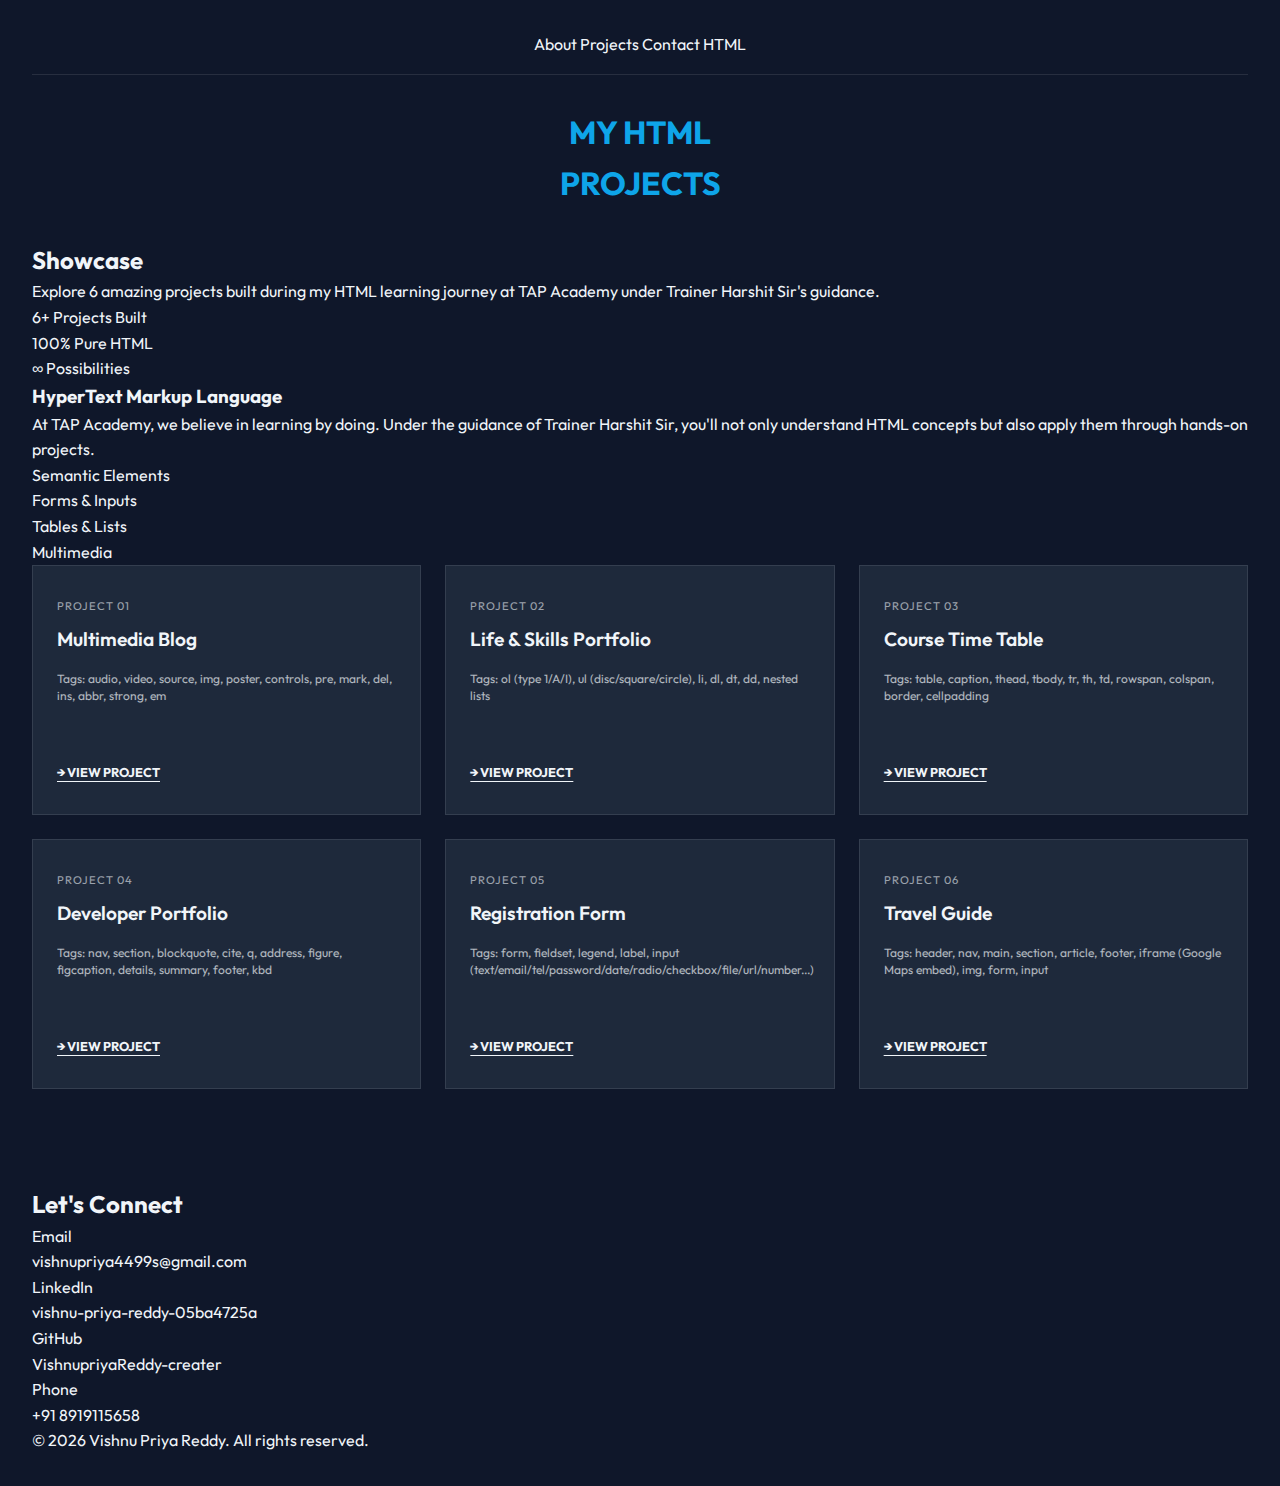
<file: index.html>
<!doctype html>
<html lang="en">
  <head>
    <meta charset="UTF-8" />
    <meta name="viewport" content="width=device-width, initial-scale=1.0" />
    <title>HTML Projects Page</title>

    <link rel="stylesheet" href="styles.css" />
  </head>

    <div class="container">
      <main class="main-content">
        <header>
          <nav>
            <a href="#about" title="About">About</a>
            <a href="#projects" title="Projects">Projects</a>
            <a href="#contact" title="Contact">Contact</a>
            <a href="#html" title="HTML">HTML</a>
          </nav>
        </header>

        <section id="about">
          <div>
            <h1>My HTML<br />Projects</h1>
            <h2>Showcase</h2>
            <p>
              Explore 6 amazing projects built during my HTML learning journey
              at TAP Academy under Trainer Harshit Sir's guidance.
            </p>
          </div>
          <div>
            <div>
              <span>6+</span>
              <span>Projects Built</span>
            </div>
            <div>
              <span>100%</span>
              <span>Pure HTML</span>
            </div>
            <div>
              <span>∞</span>
              <span>Possibilities</span>
            </div>
          </div>
        </section>

        <section id="html">
          <div>
            <h3>HyperText Markup Language</h3>
            <p>
              At TAP Academy, we believe in learning by doing. Under the
              guidance of Trainer Harshit Sir, you'll not only understand HTML
              concepts but also apply them through hands-on projects.
            </p>
            <div>
              <div>Semantic Elements</div>
              <div>Forms & Inputs</div>
              <div>Tables & Lists</div>
              <div>Multimedia</div>
            </div>
          </div>
        </section>

        <section class="projects-grid" id="projects">
          <a href="project1.html" class="project-card" target="_blank">
            <div>
              <div class="project-number">Project 01</div>
              <div class="project-title">Multimedia Blog</div>
              <div class="project-tags">
                Tags: audio, video, source, img, poster, controls, pre, mark,
                del, ins, abbr, strong, em
              </div>
            </div>
            <div class="view-project-link">→ View Project</div>
          </a>

          <a href="project2.html" class="project-card" target="_blank">
            <div>
              <div class="project-number">Project 02</div>
              <div class="project-title">Life & Skills Portfolio</div>
              <div class="project-tags">
                Tags: ol (type 1/A/I), ul (disc/square/circle), li, dl, dt, dd,
                nested lists
              </div>
            </div>
            <div class="view-project-link">→ View Project</div>
          </a>

          <a href="project3.html" class="project-card" target="_blank">
            <div>
              <div class="project-number">Project 03</div>
              <div class="project-title">Course Time Table</div>
              <div class="project-tags">
                Tags: table, caption, thead, tbody, tr, th, td, rowspan,
                colspan, border, cellpadding
              </div>
            </div>
            <div class="view-project-link">→ View Project</div>
          </a>

          <a href="project4.html" class="project-card" target="_blank">
            <div>
              <div class="project-number">Project 04</div>
              <div class="project-title">Developer Portfolio</div>
              <div class="project-tags">
                Tags: nav, section, blockquote, cite, q, address, figure,
                figcaption, details, summary, footer, kbd
              </div>
            </div>
            <div class="view-project-link">→ View Project</div>
          </a>

          <a href="project5.html" class="project-card" target="_blank">
            <div>
              <div class="project-number">Project 05</div>
              <div class="project-title">Registration Form</div>
              <div class="project-tags">
                Tags: form, fieldset, legend, label, input
                (text/email/tel/password/date/radio/checkbox/file/url/number...)
              </div>
            </div>
            <div class="view-project-link">→ View Project</div>
          </a>

          <a href="project6.html" class="project-card" target="_blank">
            <div>
              <div class="project-number">Project 06</div>
              <div class="project-title">Travel Guide</div>
              <div class="project-tags">
                Tags: header, nav, main, section, article, footer, iframe
                (Google Maps embed), img, form, input
              </div>
            </div>
            <div class="view-project-link">→ View Project</div>
          </a>
        </section>

        <footer id="contact">
          <h2>Let's Connect</h2>
          <div>
            <div>
              <p>Email</p>
              <a href="mailto:vishnupriya4499s@gmail.com" target="_blank">
                vishnupriya4499s@gmail.com</a
              >
            </div>
            <div>
              <p>LinkedIn</p>
              <a
                href="https://www.linkedin.com/in/vishnu-priya-reddy-05ba4725a/"
                target="_blank"
                >vishnu-priya-reddy-05ba4725a</a
              >
            </div>
            <div>
              <p>GitHub</p>

              <a
                href="https://github.com/VishnupriyaReddy-creater"
                target="_blank"
                >VishnupriyaReddy-creater</a
              >
            </div>
            <div>
              <p>Phone</p>
              <p>+91 8919115658</p>
            </div>
          </div>
          <div>
            &copy; 2026 Vishnu Priya Reddy. All rights reserved.
          </div>
        </footer>
      </main>
    </div>
  </body>
</html>
</file>
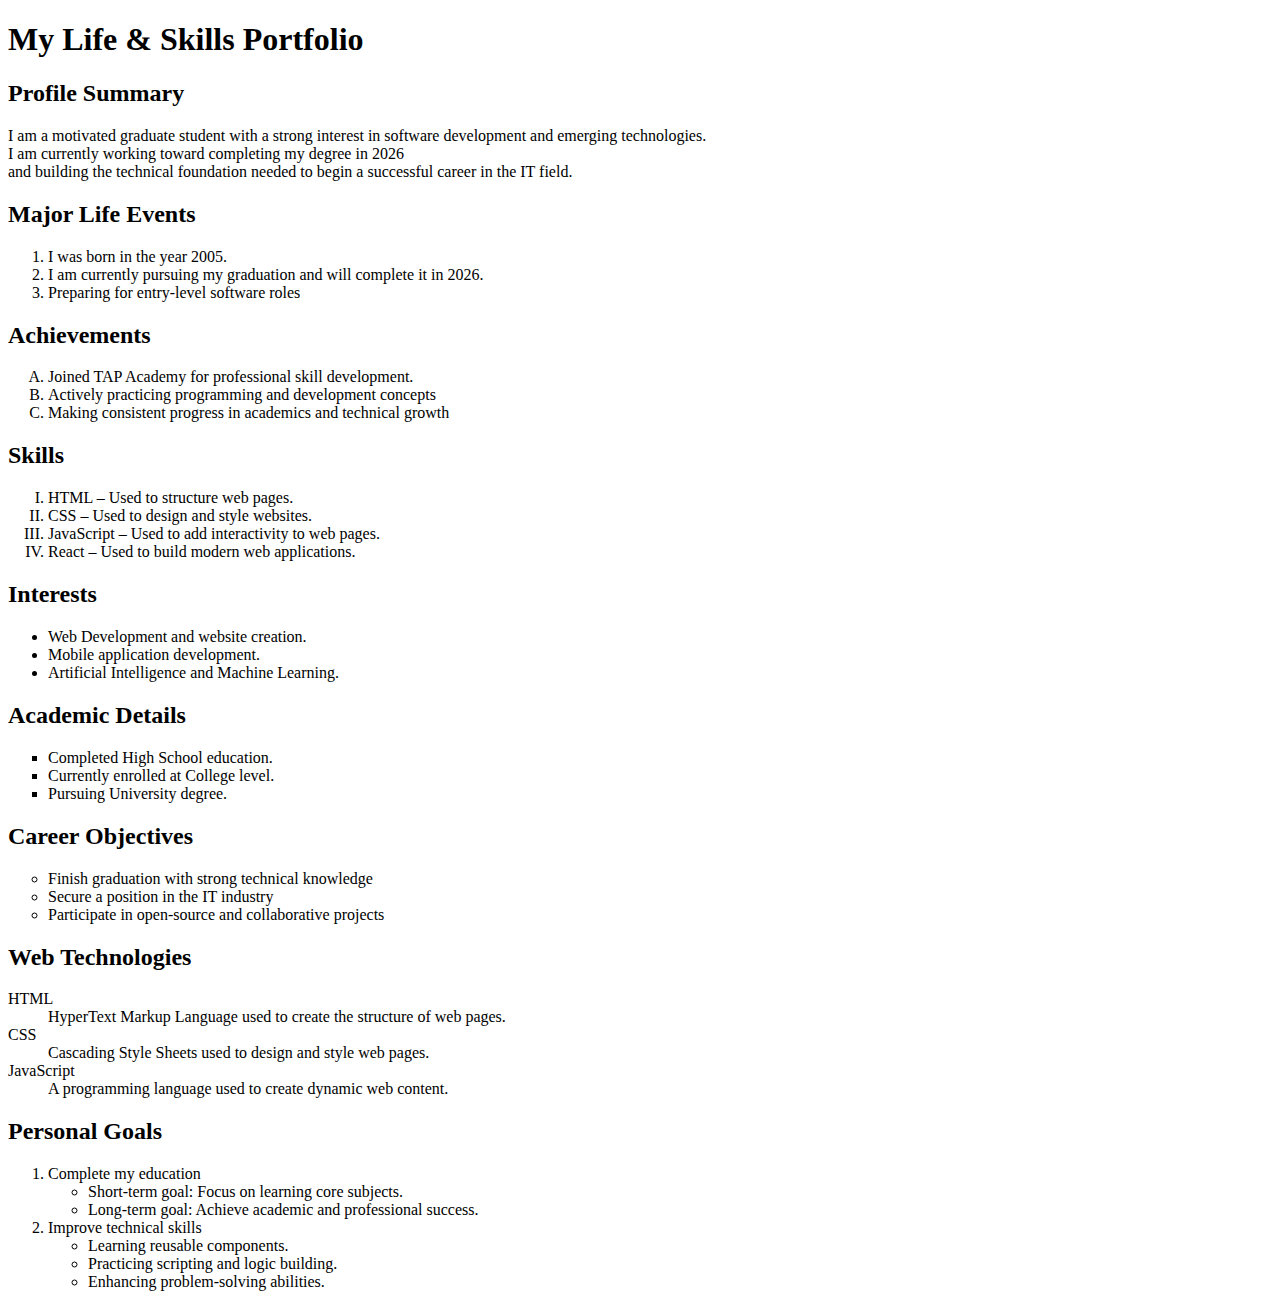
<file: project2.html>
<!doctype html>
<html lang="en">
  <head>
    <meta charset="UTF-8" />
    <meta name="viewport" content="width=device-width, initial-scale=1.0" />
    <title>About Myself</title>
  </head>
  <body>
    <h1>My Life & Skills Portfolio</h1>
    <h2>Profile Summary</h2>
    <p>
      I am a motivated graduate student with a strong interest in software
      development and emerging technologies. <br />I am currently working toward
      completing my degree in 2026 <br />and building the technical foundation
      needed to begin a successful career in the IT field.
    </p>
    <h2>Major Life Events</h2>
    <ol>
      <li>I was born in the year 2005.</li>
      <li>
        I am currently pursuing my graduation and will complete it in 2026.
      </li>
      <li>Preparing for entry-level software roles</li>
    </ol>

    <h2>Achievements</h2>
    <ol type="A">
      <li>Joined TAP Academy for professional skill development.</li>
      <li>Actively practicing programming and development concepts</li>
      <li>Making consistent progress in academics and technical growth</li>
    </ol>

    <h2>Skills</h2>
    <ol type="I">
      <li>HTML – Used to structure web pages.</li>
      <li>CSS – Used to design and style websites.</li>
      <li>JavaScript – Used to add interactivity to web pages.</li>
      <li>React – Used to build modern web applications.</li>
    </ol>

    <h2>Interests</h2>
    <ul>
      <li>Web Development and website creation.</li>
      <li>Mobile application development.</li>
      <li>Artificial Intelligence and Machine Learning.</li>
    </ul>

    <h2>Academic Details</h2>
    <ul type="square">
      <li>Completed High School education.</li>
      <li>Currently enrolled at College level.</li>
      <li>Pursuing University degree.</li>
    </ul>

    <h2>Career Objectives</h2>
    <ul type="circle">
      <li>Finish graduation with strong technical knowledge</li>
      <li>Secure a position in the IT industry</li>
      <li>Participate in open-source and collaborative projects</li>
    </ul>

    <h2>Web Technologies</h2>
    <dl>
      <dt>HTML</dt>
      <dd>
        HyperText Markup Language used to create the structure of web pages.
      </dd>
      <dt>CSS</dt>
      <dd>Cascading Style Sheets used to design and style web pages.</dd>
      <dt>JavaScript</dt>
      <dd>A programming language used to create dynamic web content.</dd>
    </dl>

    <h2>Personal Goals</h2>
    <ol>
      <li>
        Complete my education
        <ul>
          <li>Short-term goal: Focus on learning core subjects.</li>
          <li>Long-term goal: Achieve academic and professional success.</li>
        </ul>
      </li>
      <li>
        Improve technical skills
        <ul>
          <li>Learning reusable components.</li>
          <li>Practicing scripting and logic building.</li>
          <li>Enhancing problem-solving abilities.</li>
        </ul>
      </li>
    </ol>
  </body>
</html>
</file>
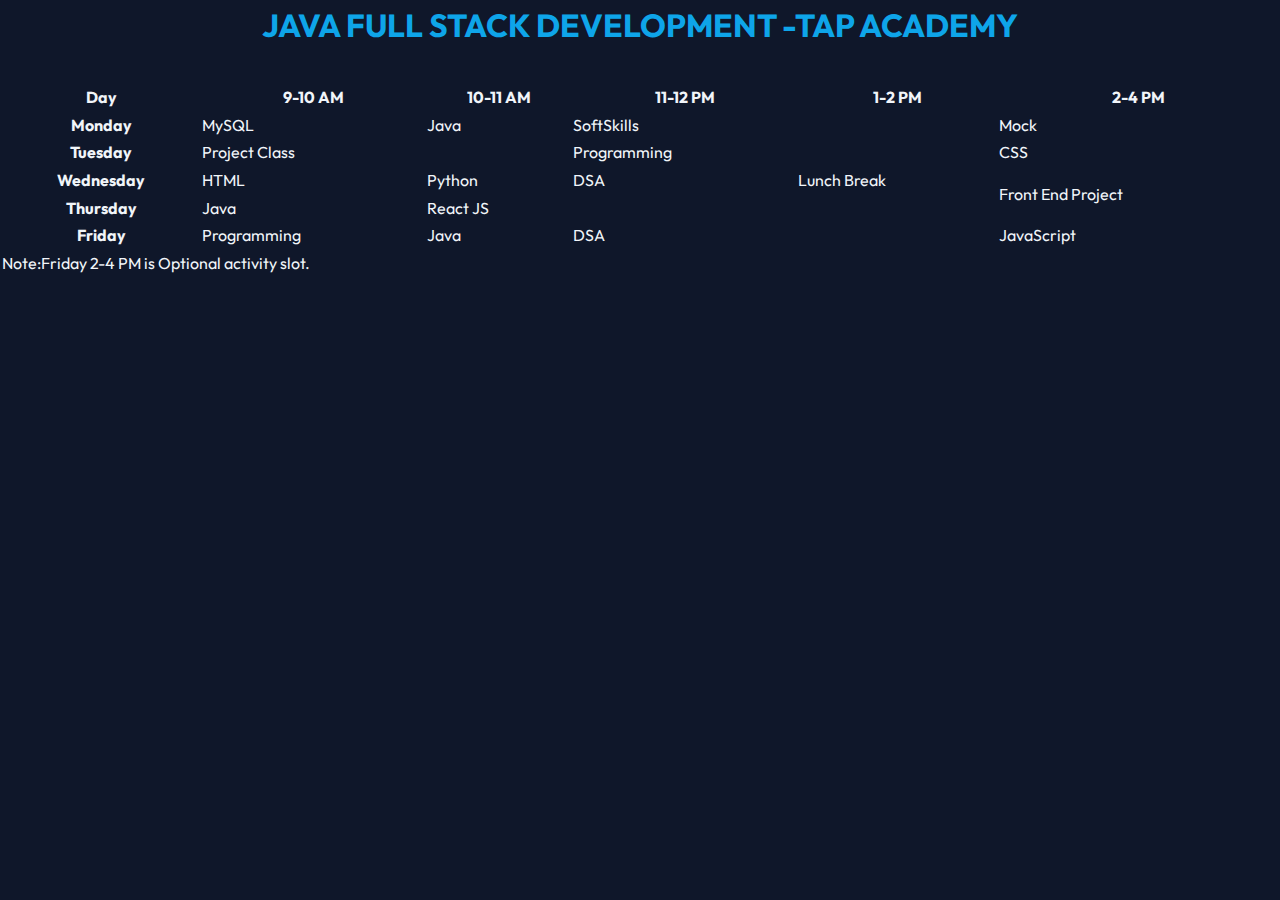
<file: project3.html>
<!doctype html>
<html lang="en">
  <head>
    <meta charset="UTF-8" />
    <meta name="viewport" content="width=device-width, initial-scale=1.0" />
    <title>Time table</title>
    <title>Time table</title>
    <link rel="stylesheet" href="styles.css" />
  </head>

  <body>
    <div class="container">
      <h1>JAVA FULL STACK DEVELOPMENT -TAP ACADEMY</h1>
      <table>
        <tr>
          <th>Day</th>
          <th>9-10 AM</th>
          <th>10-11 AM</th>
          <th>11-12 PM</th>
          <th>1-2 PM</th>
          <th>2-4 PM</th>
        </tr>
        <tr>
          <th>Monday</th>
          <td>MySQL</td>
          <td>Java</td>
          <td>SoftSkills</td>
          <td rowspan="5">Lunch Break</td>
          <td>Mock</td>
        </tr>
        <tr>
          <th>Tuesday</th>
          <td colspan="2">Project Class</td>
          <td>Programming</td>
          <td>CSS</td>
        </tr>
        <tr>
          <th>Wednesday</th>
          <td>HTML</td>
          <td>Python</td>
          <td>DSA</td>
          <td rowspan="2">Front End Project</td>
        </tr>
        <tr>
          <th>Thursday</th>
          <td>Java</td>
          <td colspan="2">React JS</td>
        </tr>
        <tr>
          <th>Friday</th>
          <td>Programming</td>
          <td>Java</td>
          <td>DSA</td>
          <td>JavaScript</td>
        </tr>
        <tr>
          <td colspan="6">Note:Friday 2-4 PM is Optional activity slot.</td>
        </tr>
      </table>
    </div>
  </body>
</html>
</file>
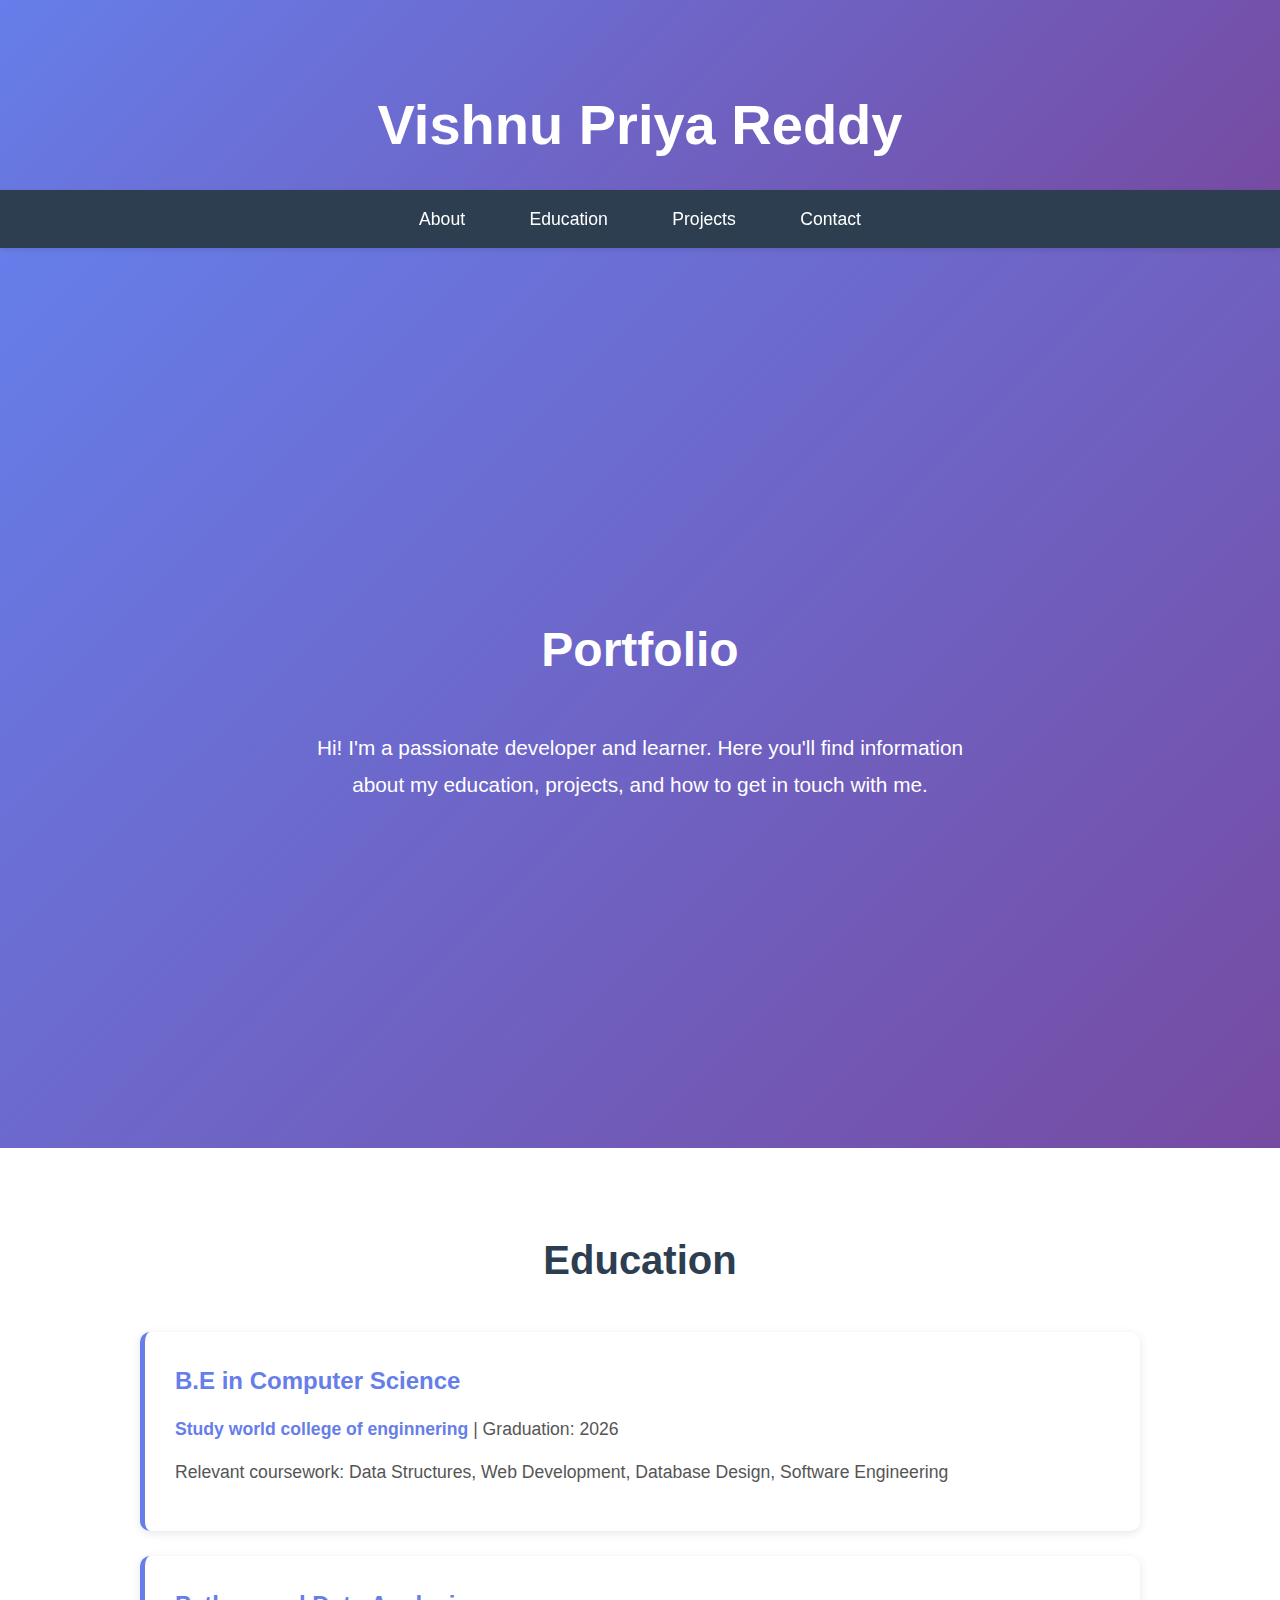
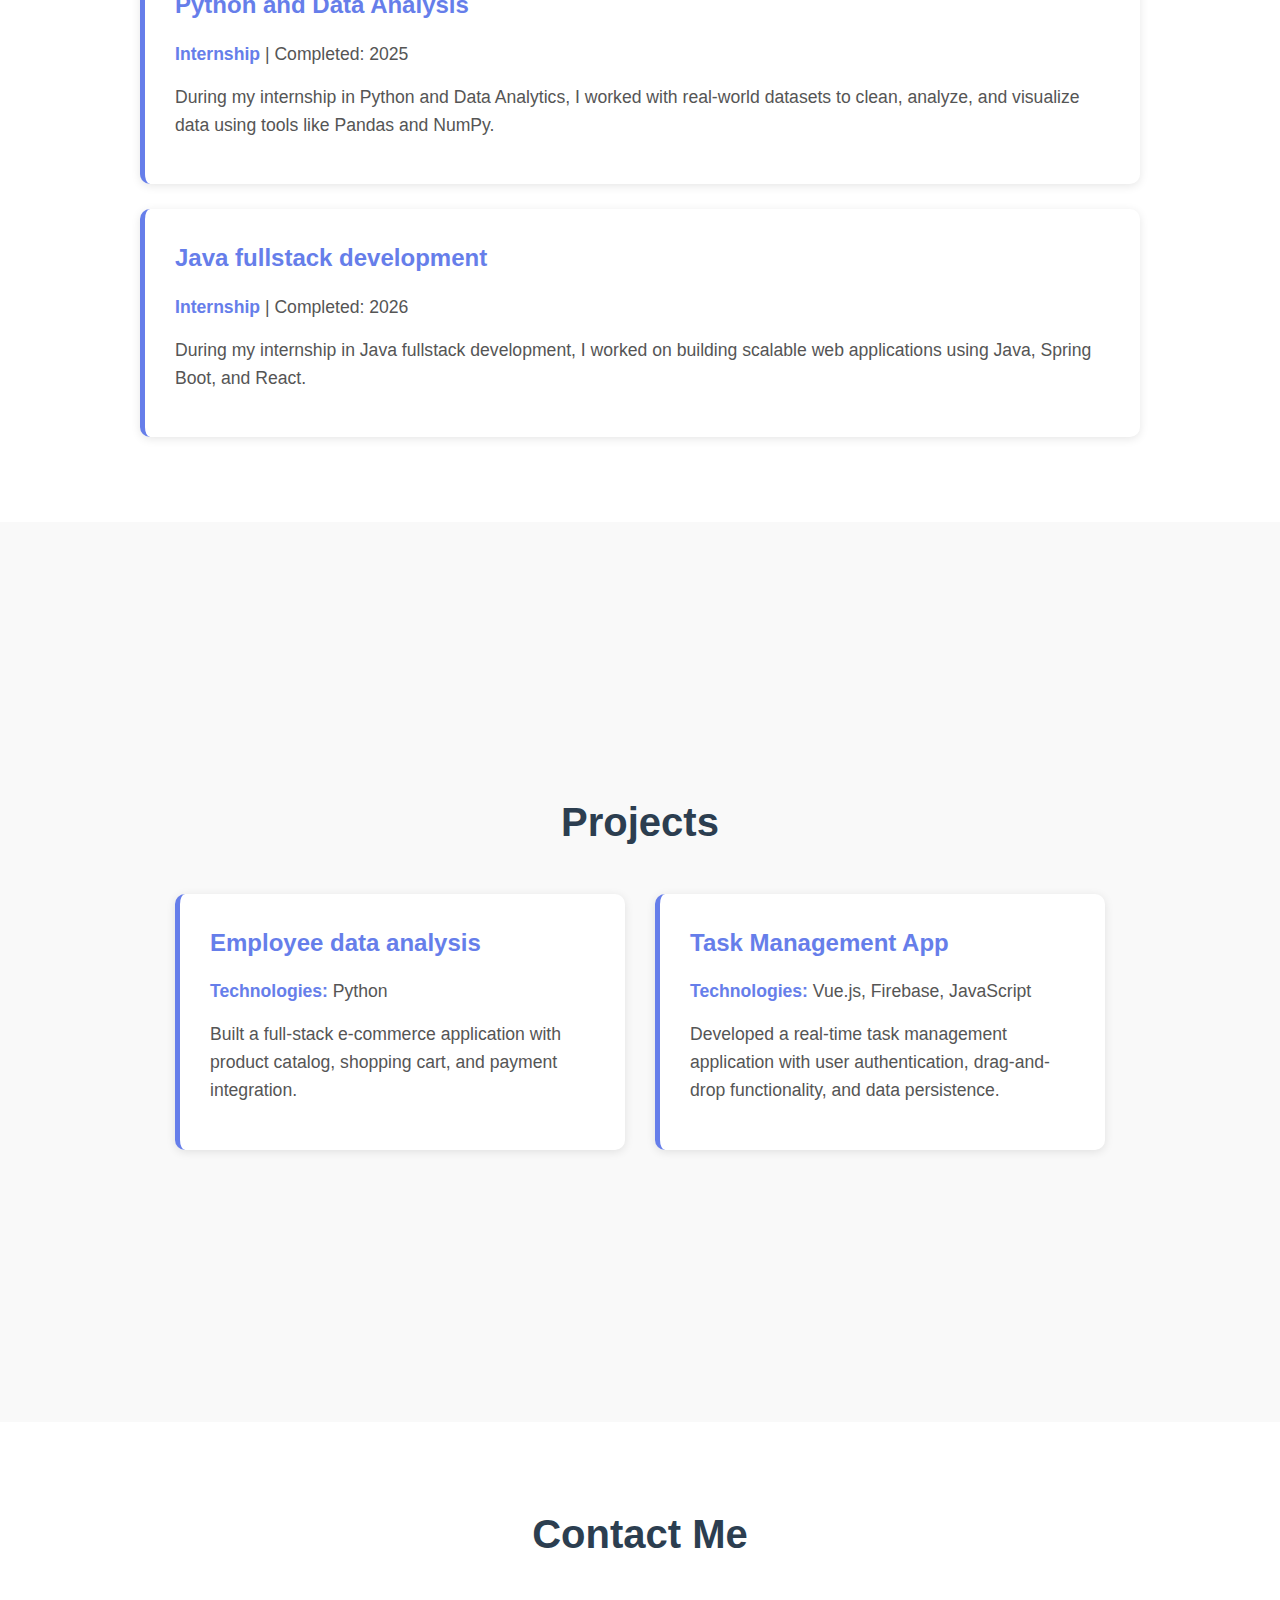
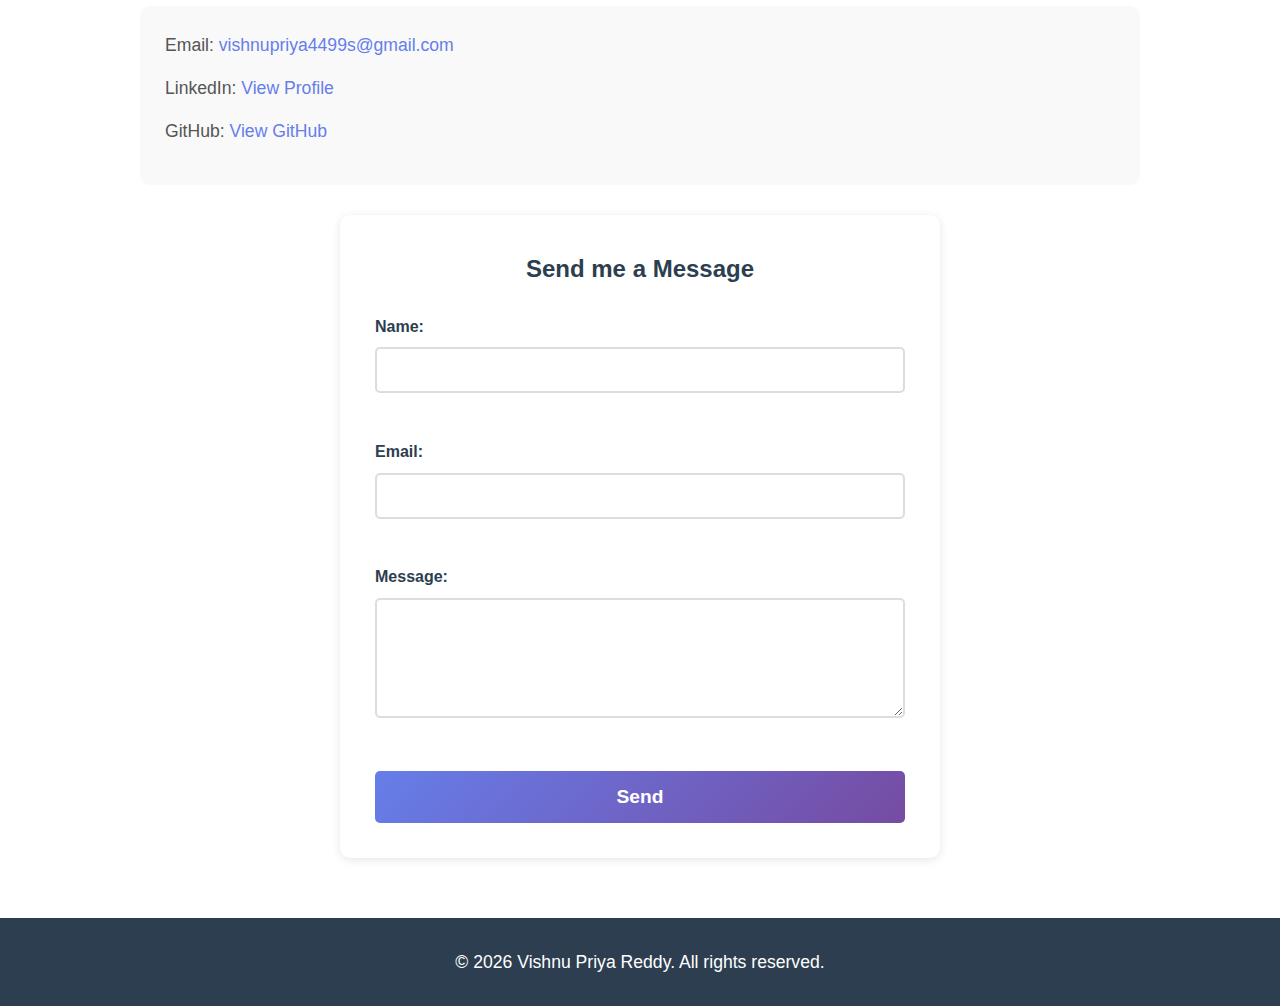
<file: project4.html>
<!doctype html>
<html lang="en">
  <head>
    <meta charset="UTF-8" />
    <meta name="viewport" content="width=device-width, initial-scale=1.0" />
    <title>My Portfolio</title>
    <link rel="stylesheet" href="styles1.css" />
  </head>
  <body>
    <div class="container">
      <h1>Vishnu Priya Reddy</h1>
      <header>
        <nav>
          <ul>
            <li><a href="#about">About</a></li>
            <li><a href="#education">Education</a></li>
            <li><a href="#projects">Projects</a></li>
            <li><a href="#contact">Contact</a></li>
          </ul>
        </nav>
      </header>

      <main>
        <section id="about">
          <h2>Portfolio</h2>
          <p>
            Hi! I'm a passionate developer and learner. Here you'll find
            information about my education, projects, and how to get in touch
            with me.
          </p>
        </section>

        <section id="education">
          <h2>Education</h2>
          <article>
            <h3>B.E in Computer Science</h3>
            <p>
              <strong>Study world college of enginnering</strong> | Graduation:
              2026
            </p>
            <p>
              Relevant coursework: Data Structures, Web Development, Database
              Design, Software Engineering
            </p>
          </article>
          <article>
            <h3>Python and Data Analysis</h3>
            <p><strong>Internship</strong> | Completed: 2025</p>
            <p>
              During my internship in Python and Data Analytics, I worked with
              real-world datasets to clean, analyze, and visualize data using
              tools like Pandas and NumPy.
            </p>
          </article>
          <article>
            <h3>Java fullstack development</h3>
            <p><strong>Internship</strong> | Completed: 2026</p>
            <p>
              During my internship in Java fullstack development, I worked on
              building scalable web applications using Java, Spring Boot, and
              React.
            </p>
          </article>
        </section>

        <section id="projects">
          <h2>Projects</h2>
          <div class="projects-container">
            <article>
              <h3>Employee data analysis</h3>
              <p><strong>Technologies:</strong> Python</p>
              <p>
                Built a full-stack e-commerce application with product catalog,
                shopping cart, and payment integration.
              </p>
            </article>
            <article>
              <h3>Task Management App</h3>
              <p><strong>Technologies:</strong> Vue.js, Firebase, JavaScript</p>
              <p>
                Developed a real-time task management application with user
                authentication, drag-and-drop functionality, and data
                persistence.
              </p>
            </article>
          </div>
        </section>

        <section id="contact">
          <h2>Contact Me</h2>
          <div>
            <p>
              Email:
              <a href="mailto:vishnupriya4499s@gmail.com"
                >vishnupriya4499s@gmail.com</a
              >
            </p>
            <p>
              LinkedIn:
              <a
                href="https://www.linkedin.com/in/vishnu-priya-reddy-05ba4725a/"
                target="_blank"
                >View Profile</a
              >
            </p>
            <p>
              GitHub:
              <a
                href="https://github.com/VishnupriyaReddy-creater"
                target="_blank"
                >View GitHub</a
              >
            </p>
          </div>

          <form>
            <h3>Send me a Message</h3>
            <label for="name">Name:</label>
            <input type="text" id="name" name="name" required />
            <br /><br />

            <label for="email">Email:</label>
            <input type="email" id="email" name="email" required />
            <br /><br />

            <label for="message">Message:</label>
            <textarea id="message" name="message" required rows="5"></textarea>
            <br /><br />

            <button type="submit">Send</button>
          </form>
        </section>
      </main>

      <footer>
        <p>&copy; 2026 Vishnu Priya Reddy. All rights reserved.</p>
      </footer>
    </div>
  </body>
</html>
</file>
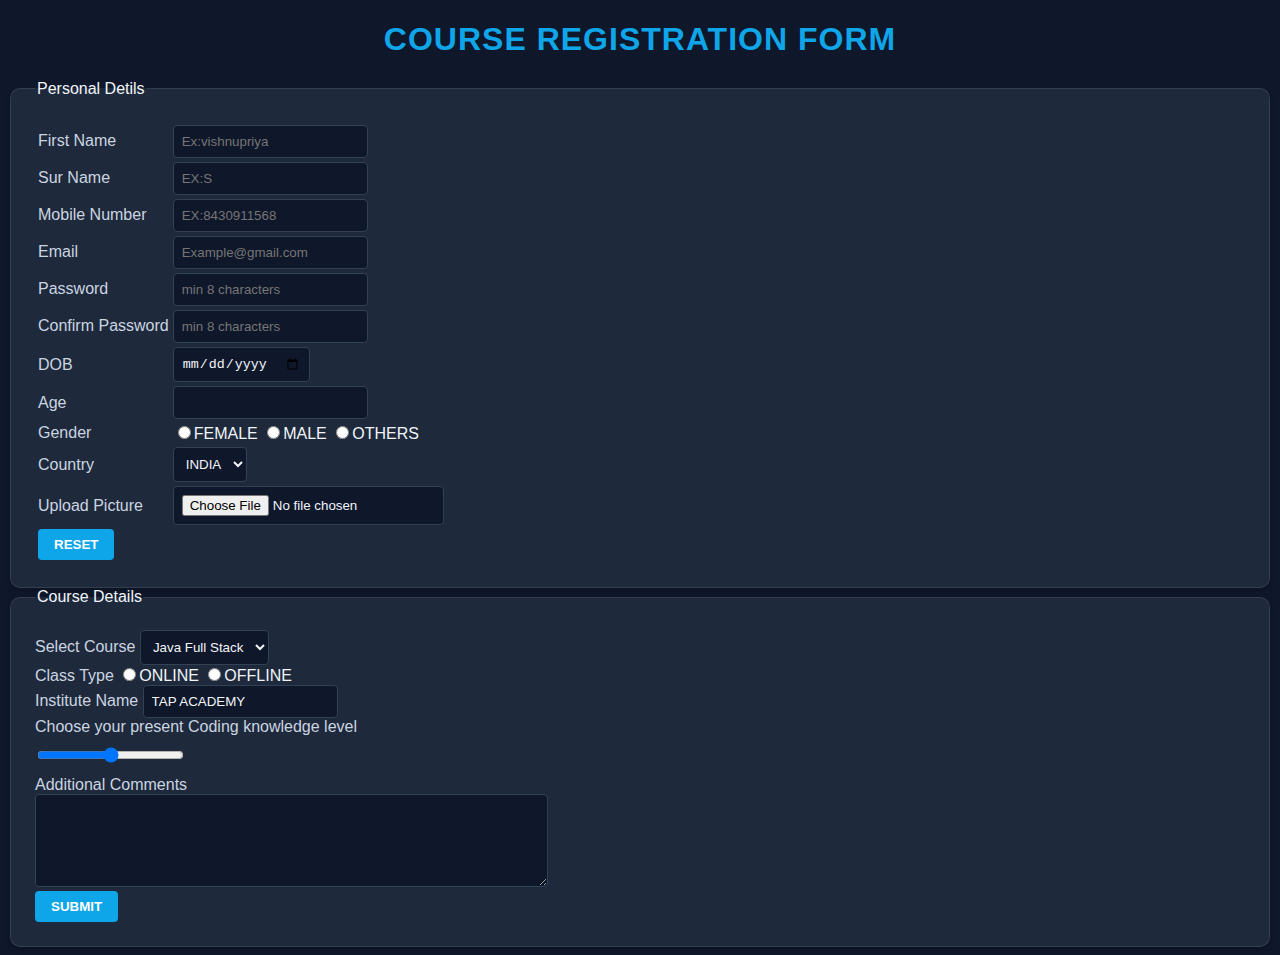
<file: project5.html>
<!DOCTYPE html>
<html lang="en">
	<head>
		<meta charset="UTF-8" />
		<title>Course Registration Form</title>
       
        <style>

            body {
                font-family: 'Outfit', sans-serif;
                background-color: #0f172a;
                color: #f1f5f9;
            }
            h1 {
                color: #0ea5e9;
                text-align: center;
                text-transform: uppercase;
                letter-spacing: 1px;
            }
            fieldset {
                background-color: #1e293b;
                border: 1px solid rgba(255, 255, 255, 0.1);
                border-radius: 10px;
                padding: 1.5rem;
                box-shadow: 0 4px 6px -1px rgba(0, 0, 0, 0.1), 0 2px 4px -1px rgba(0, 0, 0, 0.06);
            }
            label {
                color: #cbd5e1;
            }
            input, select, textarea {
                background-color: #0f172a;
                border: 1px solid #334155;
                color: #f1f5f9;
                padding: 0.5rem;
                border-radius: 4px;
            }
            button {
                background-color: #0ea5e9;
                color: white;
                border: none;
                padding: 0.5rem 1rem;
                border-radius: 4px;
                cursor: pointer;
                text-transform: uppercase;
                font-weight: bold;
            }
            button:hover {
                background-color: #0284c7;
            }
        </style>
	</head>
	<body>
		<h1>Course Registration Form</h1>
		<form action="">
			<fieldset>
                <legend>Personal Detils</legend>
				<table>
					<tr>
						<td><label for="fname" required>First Name</label></td>
						<td><input type="text" name="fname" id="fname" placeholder="Ex:vishnupriya"/></td>
					</tr>
					<tr>
						<td><label for="sname">Sur Name</label></td>
						<td><input type="text" name="sname" id="sname" placeholder="EX:S" /></td>
					</tr>
                    <tr>
                        <td><label for="mobileNum" required>Mobile Number</td>
                        <td><input type="tel" name="mobileNum" id="mobileNum" placeholder="EX:8430911568"></td>
                    </tr>
                    <tr>
                        <td><label for="email" required>Email</label></td>
                        <td><input type="email" name="email" id="email" placeholder="Example@gmail.com"></td>
                    </tr>
                    <tr>
                        <td><label for="password" required>Password</label></td>
                        <td><input type="password" name="password" id="password" placeholder="min 8 characters"></td>
                    </tr>
                    <tr>
                        <td><label for="cpassword" required> Confirm Password</label></td>
                        <td><input type="password" name="cpassword" id="cpassword" placeholder="min 8 characters"/></td>
                    </tr>
                    <tr>
                        <td><label for="DOB" required>DOB</label></td>
                        <td><input type="date" name="DOB" id="DOB"/></td>
                    </tr>
                    <tr>
                        <td><label for="age" required min="18" max="100">Age</label></td>
                        <td><input type="number" name="age" id="age"></td>
                    </tr>
                    <tr>
                        <td><label for="gender">Gender</label></td>
                        <td><input type="radio" name="gender" id="gender">FEMALE
                            <input type="radio" name="gender" id="gender">MALE
                            <input type="radio" name="gender" id="gender">OTHERS
                        </td>
                    </tr>
                    <tr>
                        <td><label for="country">Country</label></td>
                        <td><select name="country" id="country">Country
                            <option value="country">INDIA</option>
                            <option value="country">USA</option>
                            <option value="country">China</option></select>
                    </tr>
                    <tr>
                        <td><label for="uploadPic">Upload Picture</label></td>
                        <td><input type="file" name="uploadPic" id="uploadPic"></td>
                    </tr>
                    <tr> <td><button>Reset</button></td></tr>
				</table>
			</fieldset>
            <fieldset>
                <legend>Course Details</legend>
                <label for="course">Select Course</label>
                <select name="course" id="course">Select Course
                <option value="course">Java Full Stack</option>
                <option value="course">DSA</option>
                <option value="course">AI</option>
                <option value="course">Data Science</option></select><br>
                <label for="delivery_mode">Class Type</label>
                <input type="radio" name="delivery_mode" id="delivery_mode">ONLINE
                <input type="radio" name="delivery_mode" id="delivery_mode">OFFLINE<br>
                <label for="iname" readonly>Institute Name</label>
                <input type="text" name="iname" id="iname" value="TAP ACADEMY"><br>
                <label for="level">Choose your present Coding knowledge level</label><br>
                <input type="range"/><br>
                <label for="comments">Additional Comments</label><br>
                <textarea name="comments" id="comments" cols="60" rows="5"></textarea><br>
                <button type="submit">submit</button>
            </fieldset>
		</form>
	</body>
</html>
</file>
<file: styles.css>
/* Global Styles */
@import url("https://fonts.googleapis.com/css2?family=Outfit:wght@300;400;600;700&display=swap");

:root {
  --bg-color: #0f172a; /* Deep Slate Background */
  --card-bg: #1e293b; /* Slate for cards */
  --text-color: #f1f5f9; /* Off-white text */
  --accent-color: #0ea5e9; /* Vibrant Sky Blue */
  --border-color: rgba(255, 255, 255, 0.1); /* Subtle border */
  --hover-bg: #334155; /* Lighter slate for hover */
}

h1 {
  text-align: center;
  color: var(--accent-color);
  margin-bottom: 2rem;
  font-size: 2rem;
  text-transform: uppercase;
}
* {
  margin: 0;
  padding: 0;
  box-sizing: border-box;
  scroll-behavior: smooth;
}

body {
  font-family: "Outfit", sans-serif;
  background-color: var(--bg-color);
  color: var(--text-color);
  line-height: 1.6;
  overflow-x: hidden;
}

a {
  text-decoration: none;
  color: inherit;
}

/* Layout */
/* Layout */
.container {
  display: flex;
  flex-direction: column;
  min-height: 100vh;
}

/* Main Content */
.main-content {
  flex: 1;
  padding: 2rem;
  overflow-y: auto;
}

/* Header */
header {
  margin-bottom: 2rem;
  border-bottom: 1px solid var(--border-color);
  padding-bottom: 1rem;
  display: flex;
  align-items: center;
  justify-content: center; /* Center content */
}

/* Top Nav */
.top-nav {
  display: flex;
  gap: 2rem;
  align-items: center;
}

.nav-link {
  display: flex;
  align-items: center;
  gap: 0.5rem;
  color: var(--text-color);
  font-size: 1rem; /* Slightly larger than sidebar icon */
  font-weight: 500;
  transition: color 0.3s;
  text-transform: uppercase;
  letter-spacing: 1px;
}

.nav-link:hover {
  color: var(--accent-color);
}

/* Hero / Intro Section */
.hero {
  display: grid;
  grid-template-columns: 1fr 1fr;
  gap: 2rem;
  margin-bottom: 6rem; /* Increased spacing */
  border-bottom: 1px solid var(--border-color);
  padding-bottom: 4rem;
}

.hero-text h1 {
  font-size: 3rem;
  line-height: 1.2;
  margin-bottom: 1rem;
  text-transform: uppercase;
}

.hero-text h2 {
  font-size: 1.5rem;
  color: var(--accent-color);
  margin-bottom: 1rem;
  font-weight: 400;
}

.hero-subtitle {
  font-size: 0.9rem;
  opacity: 0.8;
  max-width: 400px;
}

.vertical-text {
  writing-mode: vertical-rl;
  transform: rotate(180deg);
  text-transform: uppercase;
  letter-spacing: 2px;
  font-size: 0.8rem;
  position: absolute;
  right: 20px;
  top: 50%;
  opacity: 0.5;
}

/* Stats Box */
.stats-box {
  border: 1px solid var(--border-color);
  padding: 2rem;
  display: flex;
  justify-content: space-around;
  align-items: center;
  background: rgba(255, 255, 255, 0.02);
}

.stat-item {
  text-align: center;
}

.stat-number {
  font-size: 2.5rem;
  font-weight: 700;
  display: block;
}

.stat-label {
  font-size: 0.8rem;
  text-transform: uppercase;
  opacity: 0.7;
}

/* Info Section (Why It Matters) */
.info-section {
  display: flex;
  margin-bottom: 6rem; /* Increased spacing */
  border: 1px solid var(--border-color);
}

.info-content {
  padding: 2rem;
  flex: 1;
}

.info-title {
  font-size: 1.5rem;
  margin-bottom: 1rem;
  color: var(--accent-color);
}

.info-grid {
  display: grid;
  grid-template-columns: repeat(auto-fit, minmax(150px, 1fr));
  gap: 1rem;
  margin-top: 1rem;
}

.info-card {
  border: 1px solid var(--border-color);
  padding: 1rem;
  text-align: center;
  background: rgba(255, 255, 255, 0.05);
}

/* Projects Grid */
.projects-grid {
  display: grid;
  grid-template-columns: repeat(3, 1fr);
  gap: 1.5rem;
  margin-bottom: 6rem;
}

.project-card {
  border: 1px solid var(--border-color);
  background-color: var(--card-bg);
  padding: 2rem 1.5rem;
  transition:
    transform 0.2s,
    background-color 0.2s;
  display: flex;
  flex-direction: column;
  justify-content: space-between;
  min-height: 250px;
  position: relative;
  overflow: hidden;
}

.project-card:hover {
  transform: translateY(-5px);
  background-color: var(--hover-bg);
}

.project-number {
  font-size: 0.7rem;
  text-transform: uppercase;
  opacity: 0.6;
  margin-bottom: 0.5rem;
  letter-spacing: 1px;
}

.project-title {
  font-size: 1.2rem;
  font-weight: 600;
  margin-bottom: 1rem;
}

.project-tags {
  font-size: 0.75rem;
  opacity: 0.7;
  margin-bottom: 1.5rem;
  line-height: 1.4;
}

.view-project-link {
  font-size: 0.8rem;
  text-transform: uppercase;
  font-weight: bold;
  text-decoration: underline;
  text-underline-offset: 4px;
  margin-top: auto;
}

/* Contact Section */
.contact-section {
  padding: 2rem;
  background: rgba(255, 255, 255, 0.02);
  border: 1px solid var(--border-color);
}

.contact-title {
  font-size: 2rem;
  color: var(--accent-color);
  margin-bottom: 2rem;
  text-align: center;
  text-transform: uppercase;
}

.contact-container {
  display: grid;
  grid-template-columns: repeat(auto-fit, minmax(250px, 1fr));
  gap: 2rem;
}

.contact-info-item {
  display: flex;
  flex-direction: column;
  align-items: center;
  text-align: center;
  padding: 1.5rem;
  background: var(--card-bg);
  border: 1px solid var(--border-color);
  transition: 0.3s;
}

.contact-info-item:hover {
  background: var(--hover-bg);
  transform: translateY(-5px);
}

.footer-copyright {
  text-align: center;
  margin-top: 2rem;
  opacity: 0.6;
  font-size: 0.8rem;
}

/* Form Styles */
label {
  color: #cbd5e1;
  display: block;
  margin-bottom: 0.5rem;
}

input,
select,
textarea {
  background-color: var(--bg-color);
  border: 1px solid #334155;
  color: var(--text-color);
  padding: 0.5rem;
  border-radius: 4px;
  width: 100%;
  margin-bottom: 1rem;
}

button {
  background-color: var(--accent-color);
  color: white;
  border: none;
  padding: 0.5rem 1rem;
  border-radius: 4px;
  cursor: pointer;
  text-transform: uppercase;
  font-weight: bold;
  transition: background-color 0.3s;
}

button:hover {
  background-color: #0284c7;
}

/* Responsive */
@media (max-width: 1024px) {
  .projects-grid {
    grid-template-columns: repeat(2, 1fr);
  }
}

@media (max-width: 768px) {
  .hero {
    grid-template-columns: 1fr;
  }
  .projects-grid {
    grid-template-columns: 1fr;
  }
  .container {
    flex-direction: column;
  }
  .sidebar {
    width: 100%;
    height: auto;
    position: relative;
    flex-direction: row;
    border-right: none;
    border-bottom: 1px solid var(--border-color);
    justify-content: space-around;
    padding: 10px 0;
  }
  .sidebar-icon {
    font-size: 0.7rem;
  }
  .sidebar-icon i {
    width: 30px;
    height: 30px;
    font-size: 1rem;
  }
}
</file>
<file: styles1.css>
/* ========================================
   PROFESSIONAL PORTFOLIO - FULL PAGE SECTIONS
   Simple & Beginner Friendly
   ======================================== */

/* Reset - Remove default spacing */
* {
  margin: 0;
  padding: 0;
  box-sizing: border-box;
}

/* Smooth scrolling between sections */
html {
  scroll-behavior: smooth;
}

/* Body - Main page setup */
body {
  font-family: "Segoe UI", Tahoma, Geneva, Verdana, sans-serif;
  background-color: #f5f5f5;
  line-height: 1.6;
  color: #333;
}

/* Container - Removed fixed width for full-page effect */
.container {
  width: 100%;
  min-height: 100vh;
}

/* Main Heading - Your name (Hero section) */
h1 {
  text-align: center;
  color: white;
  font-size: 3.5rem;
  padding: 80px 20px 20px;
  background: linear-gradient(135deg, #667eea 0%, #764ba2 100%);
  margin: 0;
}

/* Navigation Menu - Sticky at top */
nav {
  background-color: #2c3e50;
  padding: 15px;
  position: sticky;
  top: 0;
  z-index: 100;
  box-shadow: 0 2px 5px rgba(0, 0, 0, 0.1);
}

nav ul {
  list-style: none;
  text-align: center;
  max-width: 1000px;
  margin: 0 auto;
}

nav li {
  display: inline-block;
  margin: 0 15px;
}

nav a {
  color: white;
  text-decoration: none;
  font-size: 1.1rem;
  padding: 8px 15px;
  border-radius: 5px;
  transition: background-color 0.3s;
}

nav a:hover {
  background-color: #667eea;
}

/* Section Headings */
h2 {
  color: #2c3e50;
  font-size: 2.5rem;
  text-align: center;
  margin-bottom: 40px;
  padding-top: 20px;
}

/* Subheadings in articles */
h3 {
  color: #667eea;
  font-size: 1.5rem;
  margin-bottom: 15px;
}

/* All Sections - Full page height */
section {
  min-height: 100vh;
  padding: 60px 20px;
  display: flex;
  flex-direction: column;
  justify-content: center;
  align-items: center;
}

/* Alternate section backgrounds for visual separation */
section:nth-child(odd) {
  background-color: white;
}

section:nth-child(even) {
  background-color: #f9f9f9;
}

/* Section content wrapper */
section > * {
  max-width: 1000px;
  width: 100%;
}

/* About Section */
#about {
  background: linear-gradient(135deg, #667eea 0%, #764ba2 100%);
  color: white;
  text-align: center;
}

#about h2 {
  color: white;
  font-size: 3rem;
}

#about p {
  font-size: 1.3rem;
  color: white;
  max-width: 700px;
  margin: 0 auto;
  line-height: 1.8;
}

/* Education Section */
#education {
  background-color: white;
}

/* Articles - Individual items in Education and Projects */
article {
  background-color: white;
  padding: 30px;
  margin-bottom: 25px;
  border-radius: 10px;
  border-left: 5px solid #667eea;
  box-shadow: 0 2px 10px rgba(0, 0, 0, 0.1);
  transition:
    transform 0.3s,
    box-shadow 0.3s;
}

article:hover {
  transform: translateY(-5px);
  box-shadow: 0 5px 20px rgba(0, 0, 0, 0.15);
}

/* Projects Section */
#projects {
  background-color: #f9f9f9;
}

/* Projects Container - Flexbox for side-by-side layout */
.projects-container {
  display: flex;
  gap: 30px;
  flex-wrap: wrap;
  justify-content: center;
  align-items: stretch;
}

.projects-container article {
  flex: 1;
  min-width: 350px;
  max-width: 450px;
  display: flex;
  flex-direction: column;
}

/* Contact Section */
#contact {
  background-color: white;
}

#contact > div {
  background-color: #f9f9f9;
  padding: 25px;
  border-radius: 10px;
  margin-bottom: 30px;
}

/* Paragraphs */
p {
  color: #555;
  margin-bottom: 15px;
  font-size: 1.1rem;
}

/* Bold text */
strong {
  color: #667eea;
  font-weight: 600;
}

/* Links */
a {
  color: #667eea;
  text-decoration: none;
  font-weight: 500;
}

a:hover {
  text-decoration: underline;
  color: #764ba2;
}

/* Contact Form */
form {
  background-color: white;
  padding: 35px;
  border-radius: 10px;
  box-shadow: 0 2px 10px rgba(0, 0, 0, 0.1);
  max-width: 600px;
  margin: 0 auto;
}

form h3 {
  text-align: center;
  margin-bottom: 25px;
  color: #2c3e50;
}

/* Form Labels */
label {
  display: block;
  margin-bottom: 8px;
  font-weight: 600;
  color: #2c3e50;
}

/* Form Inputs and Textarea */
input,
textarea {
  width: 100%;
  padding: 12px;
  margin-bottom: 20px;
  border: 2px solid #ddd;
  border-radius: 5px;
  font-size: 1rem;
  font-family: "Segoe UI", sans-serif;
  transition: border-color 0.3s;
}

input:focus,
textarea:focus {
  outline: none;
  border-color: #667eea;
}

textarea {
  resize: vertical;
  min-height: 120px;
}

/* Submit Button */
button {
  width: 100%;
  padding: 15px;
  background: linear-gradient(135deg, #667eea 0%, #764ba2 100%);
  color: white;
  border: none;
  border-radius: 5px;
  font-size: 1.2rem;
  cursor: pointer;
  font-weight: bold;
  transition:
    transform 0.3s,
    box-shadow 0.3s;
}

button:hover {
  transform: translateY(-2px);
  box-shadow: 0 5px 15px rgba(102, 126, 234, 0.4);
}

/* Footer */
footer {
  text-align: center;
  padding: 30px 20px;
  background-color: #2c3e50;
  color: white;
  margin: 0;
}

footer p {
  color: white;
  margin: 0;
}

/* Responsive - Tablets */
@media (max-width: 768px) {
  h1 {
    font-size: 2.5rem;
    padding: 60px 20px 20px;
  }

  h2 {
    font-size: 2rem;
  }

  #about h2 {
    font-size: 2.2rem;
  }

  #about p {
    font-size: 1.1rem;
  }

  nav li {
    display: block;
    margin: 8px 0;
  }

  .projects-container {
    flex-direction: column;
    align-items: center;
  }

  .projects-container article {
    max-width: 100%;
  }

  section {
    min-height: auto;
    padding: 40px 20px;
  }
}

/* Responsive - Mobile phones */
@media (max-width: 480px) {
  h1 {
    font-size: 2rem;
  }

  h2 {
    font-size: 1.6rem;
  }

  h3 {
    font-size: 1.3rem;
  }

  article {
    padding: 20px;
  }

  form {
    padding: 25px;
  }
}
</file>
